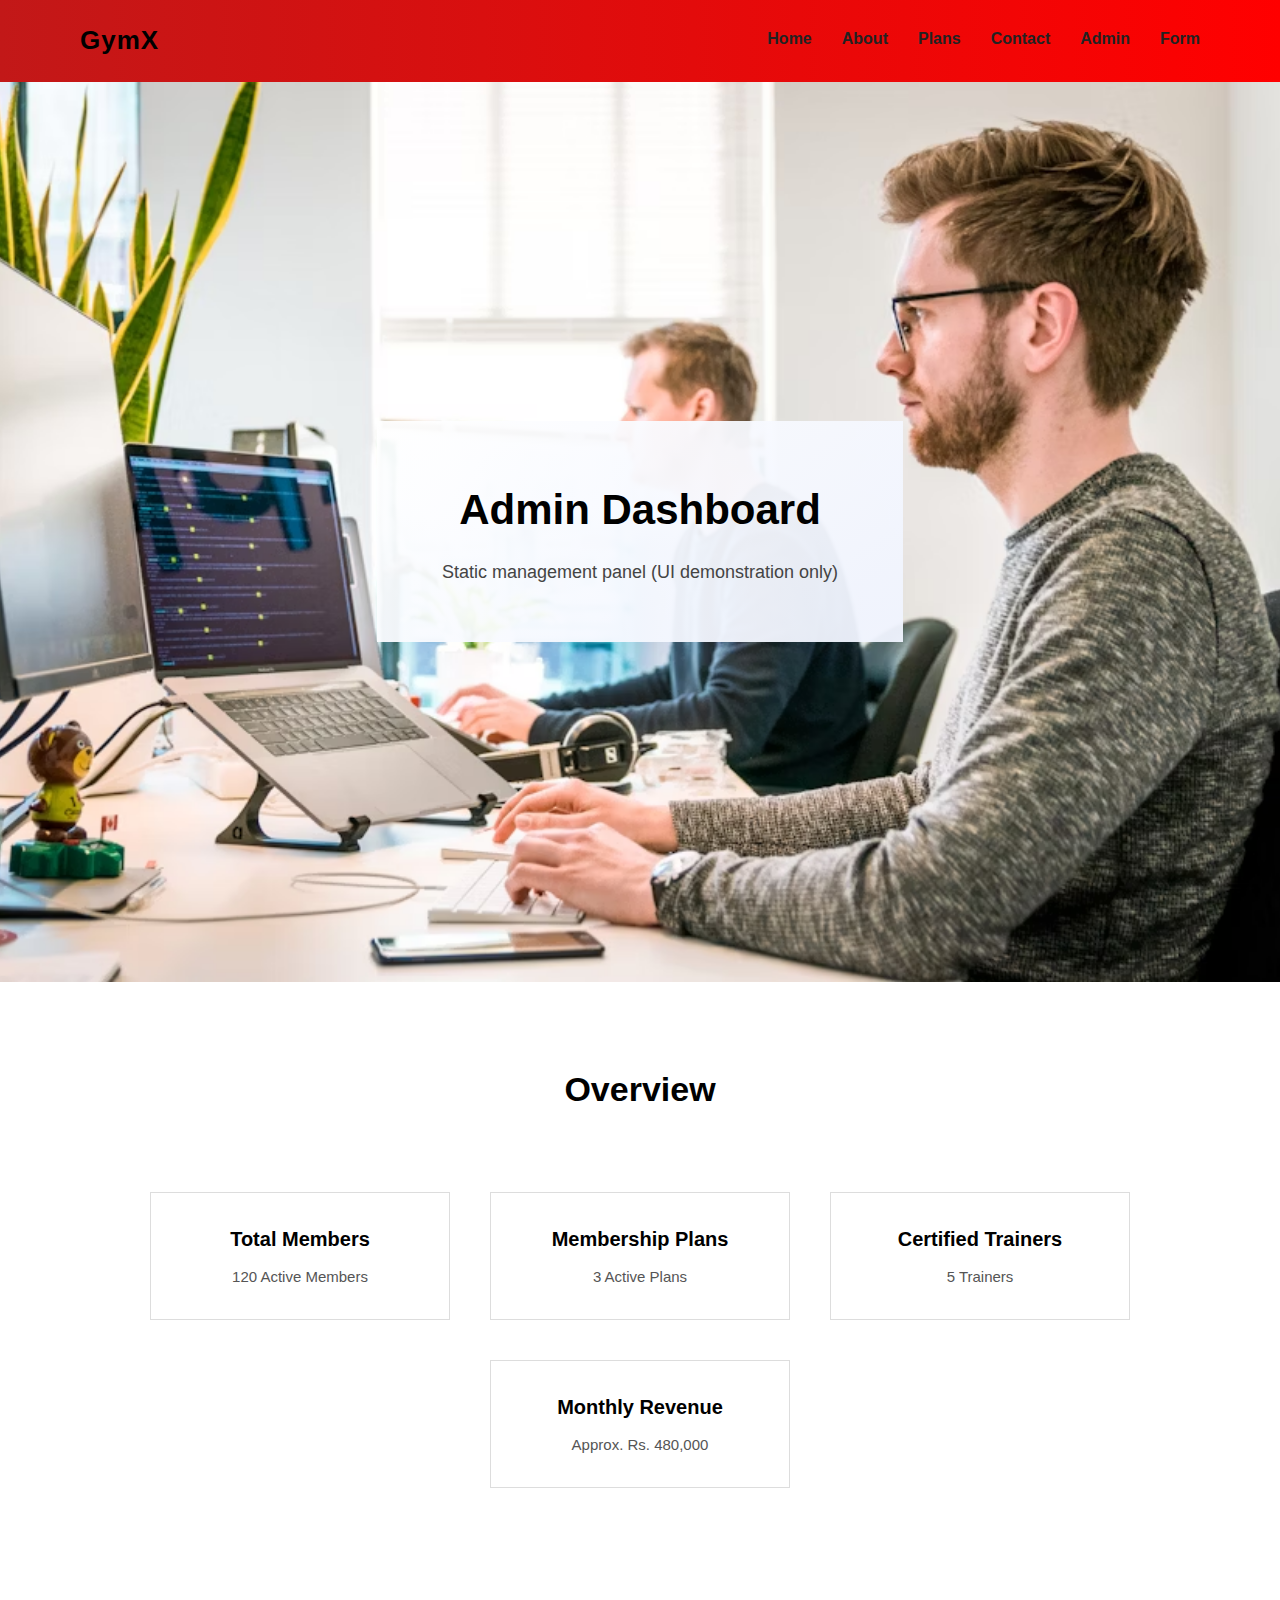
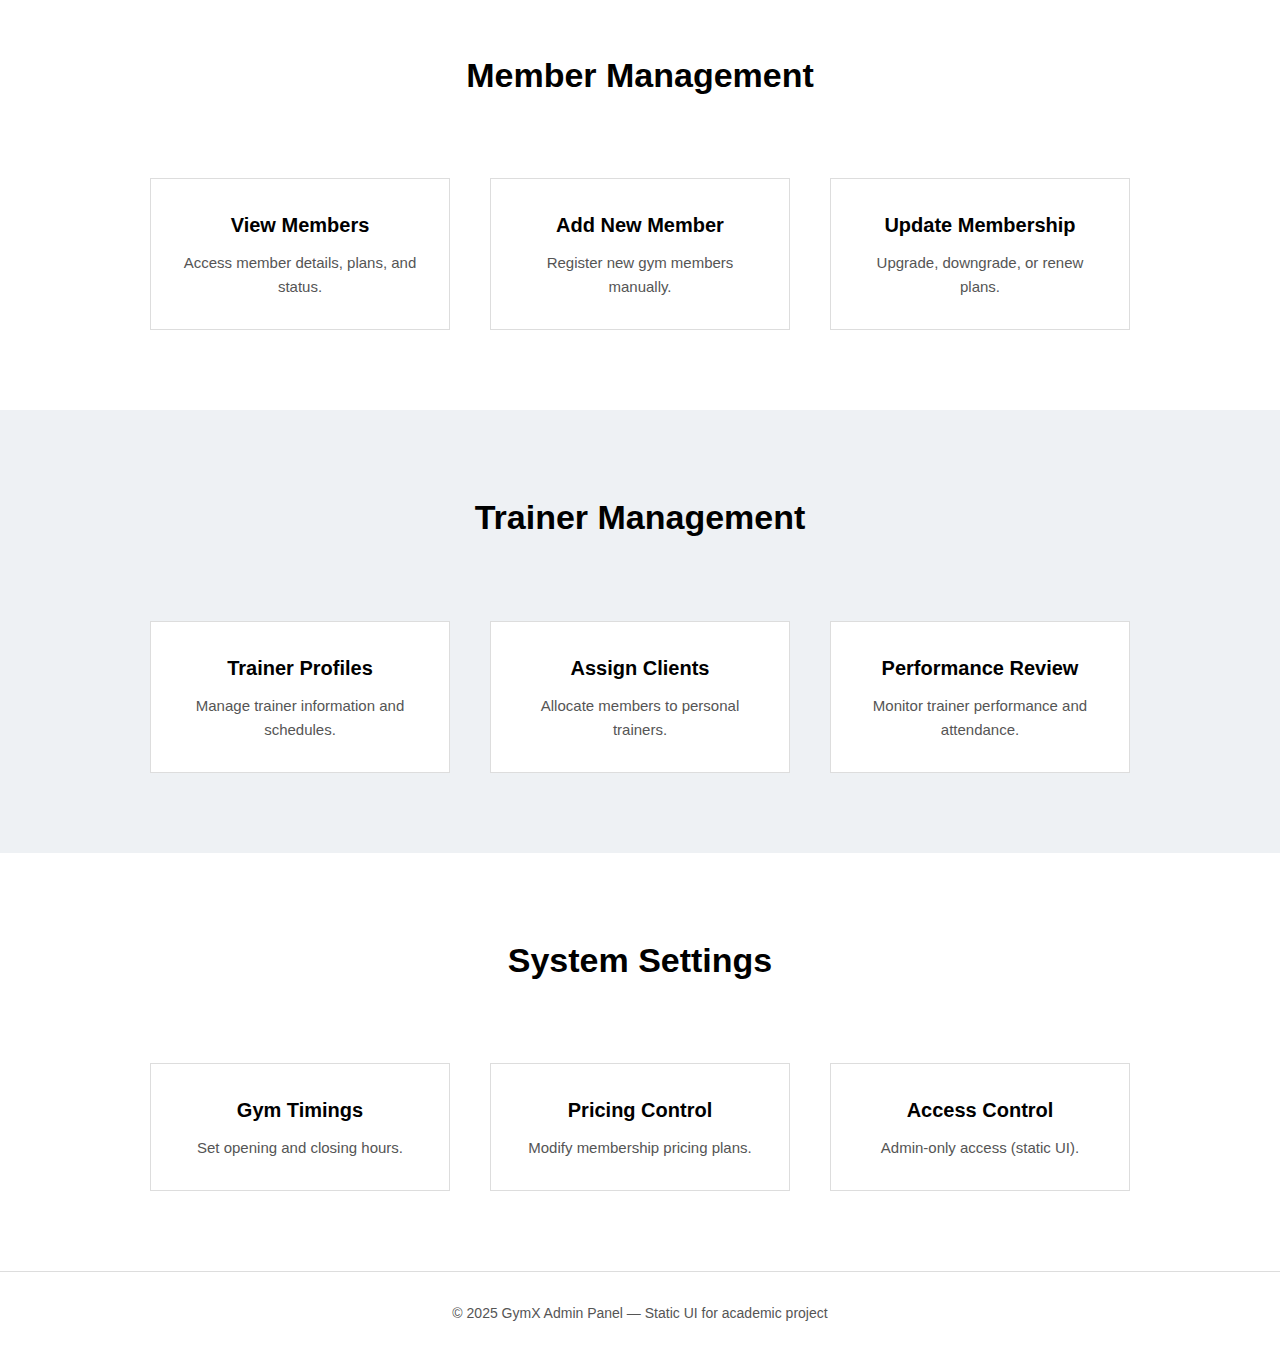
<file: admin.html>
<!DOCTYPE html>
<html lang="en">

<head>
    <meta charset="UTF-8">
    <title>GymX | Admin</title>
    <link rel="stylesheet" href="style.css">
</head>

<body>

    <!-- NAVBAR -->
    <nav class="navbar">
        <div class="logo">GymX</div>
        <div class="links">
            <a href="index.html">Home</a>
            <a href="about.html">About</a>
            <a href="plans.html">Plans</a>
            <a href="contact.html">Contact</a>
            <a href="admin.html">Admin</a>
              <a href="form.html">Form</a>
        </div>
    </nav>

    <!-- HERO -->
    <section class="hero"
        style=" height: 100vh; width: 100vw; background-image:url('images/photo-1551434678-e076c223a692.avif')">
        <div class="hero-content">
            <h1>Admin Dashboard</h1>
            <p>Static management panel (UI demonstration only)</p>
        </div>
    </section>

    <!-- OVERVIEW STATS -->
    <section class="section admin-section">

        <h2 class="section-title">Overview</h2>

        <div class="cards">
            <div class="card">
                <h3>Total Members</h3>
                <p>120 Active Members</p>
            </div>

            <div class="card">
                <h3>Membership Plans</h3>
                <p>3 Active Plans</p>
            </div>

            <div class="card">
                <h3>Certified Trainers</h3>
                <p>5 Trainers</p>
            </div>

            <div class="card">
                <h3>Monthly Revenue</h3>
                <p>Approx. Rs. 480,000</p>
            </div>
        </div>
    </section>

    <!-- MEMBER MANAGEMENT -->
    <section class="section">
        <h2 class="section-title">Member Management</h2>

        <div class="cards">
            <div class="card">
                <h3>View Members</h3>
                <p>Access member details, plans, and status.</p>
            </div>

            <div class="card">
                <h3>Add New Member</h3>
                <p>Register new gym members manually.</p>
            </div>

            <div class="card">
                <h3>Update Membership</h3>
                <p>Upgrade, downgrade, or renew plans.</p>
            </div>
        </div>
    </section>

    <!-- TRAINER MANAGEMENT -->
    <section class="section light">
        <h2 class="section-title">Trainer Management</h2>

        <div class="cards">
            <div class="card">
                <h3>Trainer Profiles</h3>
                <p>Manage trainer information and schedules.</p>
            </div>

            <div class="card">
                <h3>Assign Clients</h3>
                <p>Allocate members to personal trainers.</p>
            </div>

            <div class="card">
                <h3>Performance Review</h3>
                <p>Monitor trainer performance and attendance.</p>
            </div>
        </div>
    </section>

    <!-- SYSTEM SETTINGS -->
    <section class="section">
        <h2 class="section-title">System Settings</h2>

        <div class="cards">
            <div class="card">
                <h3>Gym Timings</h3>
                <p>Set opening and closing hours.</p>
            </div>

            <div class="card">
                <h3>Pricing Control</h3>
                <p>Modify membership pricing plans.</p>
            </div>

            <div class="card">
                <h3>Access Control</h3>
                <p>Admin-only access (static UI).</p>
            </div>
        </div>
    </section>

    <!-- FOOTER -->
    <footer>
        <p>© 2025 GymX Admin Panel — Static UI for academic project</p>
    </footer>

</body>

</html>
</file>
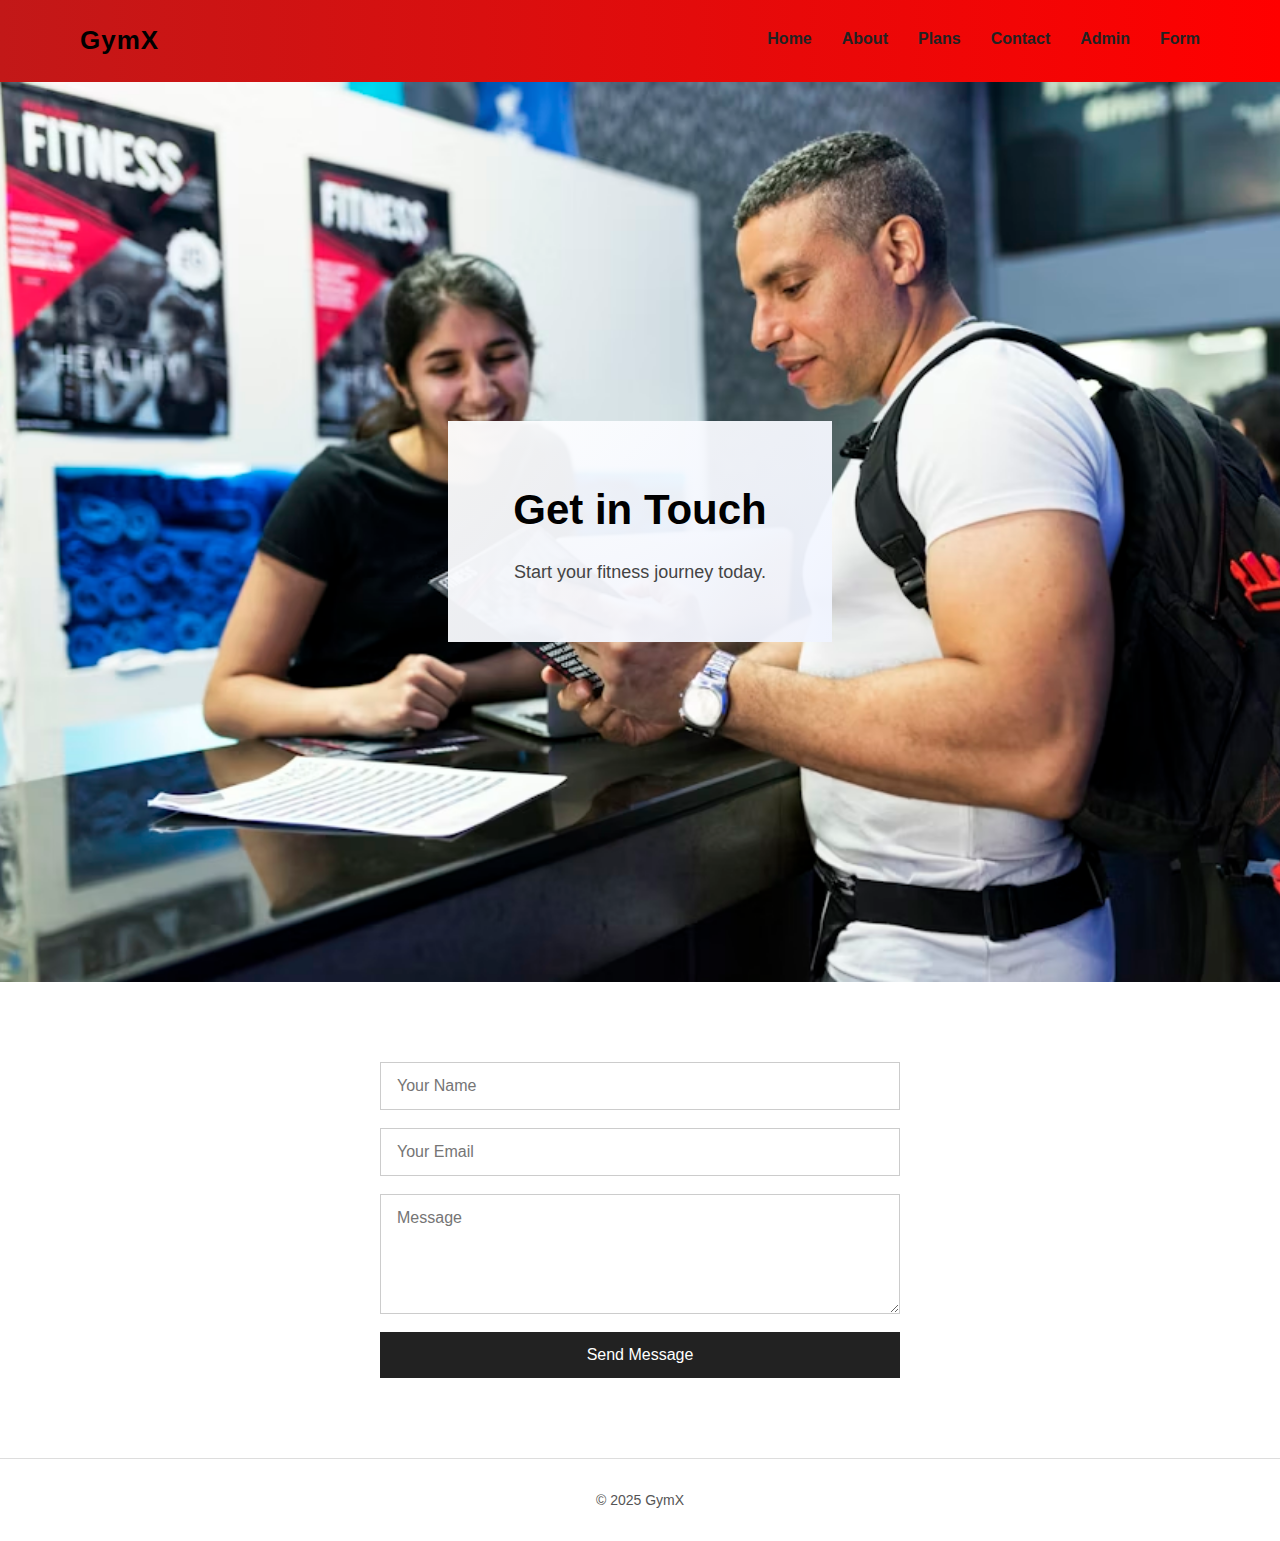
<file: contact.html>
<!DOCTYPE html>
<html lang="en">

<head>
    <meta charset="UTF-8">
    <title>GymX | Contact</title>
    <link rel="stylesheet" href="style.css">
</head>

<body>

    <nav class="navbar">
        <div class="logo">GymX</div>
        <div class="links">
            <a href="index.html">Home</a>
            <a href="about.html">About</a>
            <a href="plans.html">Plans</a>
            <a href="contact.html">Contact</a>
            <a href="admin.html">Admin</a>
              <a href="form.html">Form</a>
        </div>
    </nav>

    <section class="hero" style=" height: 100vh; width: 100vw; background-image:url('images/reception.avif')">
        <div class="hero-content">
            <h1>Get in Touch</h1>
            <p>Start your fitness journey today.</p>
        </div>
    </section>

    <section class="section">
        <form>
            <input type="text" placeholder="Your Name">
            <input type="email" placeholder="Your Email">
            <textarea rows="5" placeholder="Message"></textarea>
            <button>Send Message</button>
        </form>
    </section>

    <footer>
        <p>© 2025 GymX</p>
    </footer>

</body>

</html>
</file>
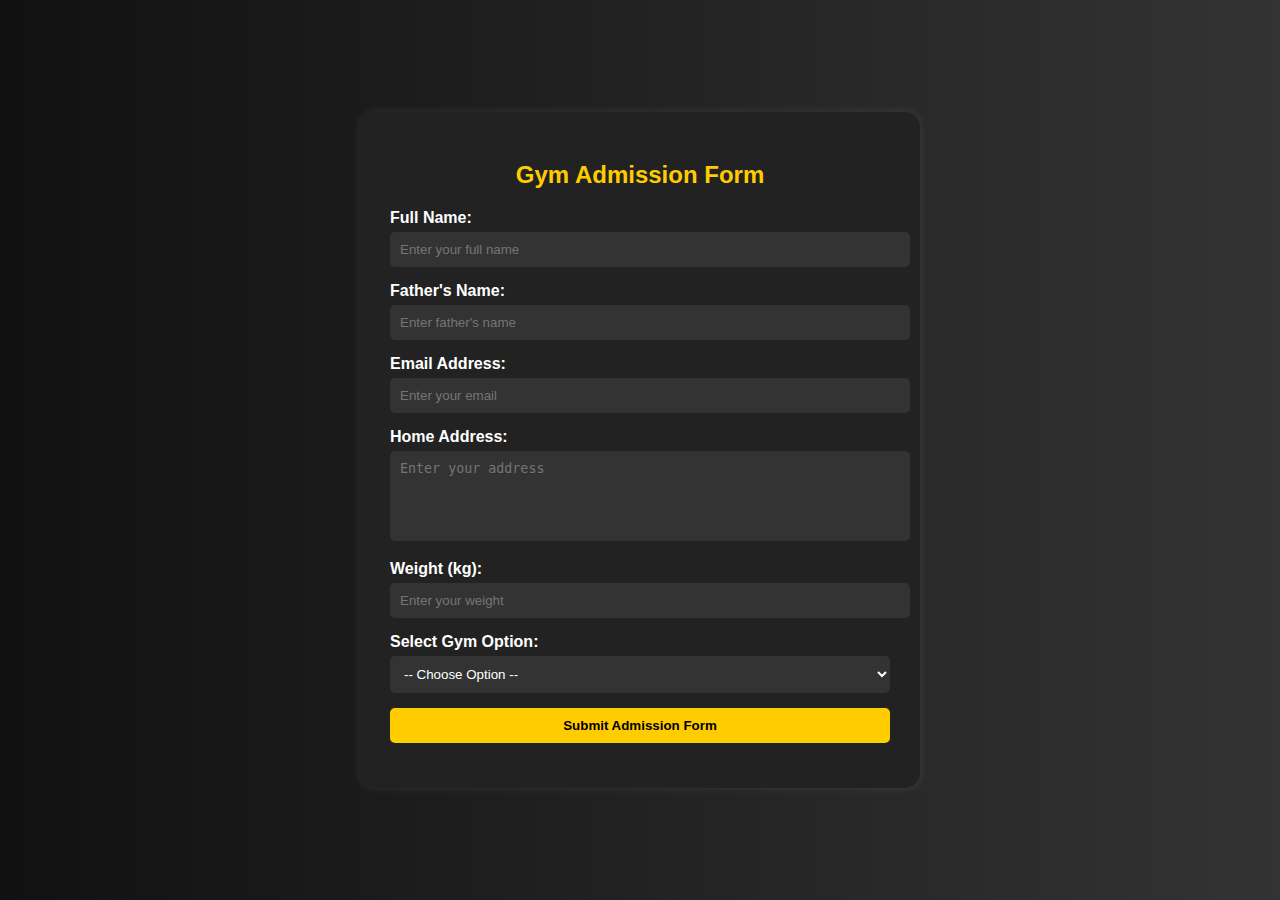
<file: form.html>
<!DOCTYPE html>
<html lang="en">
<head>
  <meta charset="UTF-8">
  <meta name="viewport" content="width=device-width, initial-scale=1.0">
  <title>Gym Admission Form</title>
  <style>
    body {
      font-family: Arial, sans-serif;
      background: linear-gradient(to right, #111, #333);
      color: white;
      display: flex;
      justify-content: center;
      align-items: center;
      min-height: 100vh;
      margin: 0;
    }

    .form-container {
      background: #222;
      padding: 30px;
      border-radius: 15px;
      box-shadow: 0 0 10px rgba(255, 255, 255, 0.1);
      width: 90%;
      max-width: 500px;
    }

    .form-container h2 {
      text-align: center;
      color: #ffcc00;
      margin-bottom: 20px;
    }

    label {
      display: block;
      margin-bottom: 5px;
      font-weight: bold;
    }

    input, select, textarea {
      width: 100%;
      padding: 10px;
      margin-bottom: 15px;
      border: none;
      border-radius: 5px;
      background: #333;
      color: white;
    }

    textarea {
      resize: none;
      height: 70px;
    }

    input[type="submit"] {
      background-color: #ffcc00;
      color: black;
      font-weight: bold;
      cursor: pointer;
      transition: 0.3s;
    }

    input[type="submit"]:hover {
      background-color: #ffaa00;
    }

    @media (max-width: 480px) {
      .form-container {
        padding: 20px;
      }
    }
  </style>
</head>
<body>
    

  <div class="form-container">
    <h2>Gym Admission Form</h2>
    <form>
      <label for="name">Full Name:</label>
      <input type="text" id="name" name="name" placeholder="Enter your full name" required>

      <label for="father">Father's Name:</label>
      <input type="text" id="father" name="father" placeholder="Enter father's name" required>

      <label for="email">Email Address:</label>
      <input type="email" id="email" name="email" placeholder="Enter your email" required>

      <label for="address">Home Address:</label>
      <textarea id="address" name="address" placeholder="Enter your address" required></textarea>

      <label for="weight">Weight (kg):</label>
      <input type="number" id="weight" name="weight" placeholder="Enter your weight" required>

      <label for="gym-option">Select Gym Option:</label>
      <select id="gym-option" name="gym-option" required>
        <option value="">-- Choose Option --</option>
        <option value="bodybuilding">Body Building</option>
        <option value="cardio">Cardio Training</option>
        <option value="crossfit">CrossFit</option>
        <option value="weightlifting">Weight Lifting</option>
        <option value="yoga">Yoga & Stretching</option>
      </select>

      <input type="submit" value="Submit Admission Form">
    </form>
  </div>

</body>
</html>
</file>
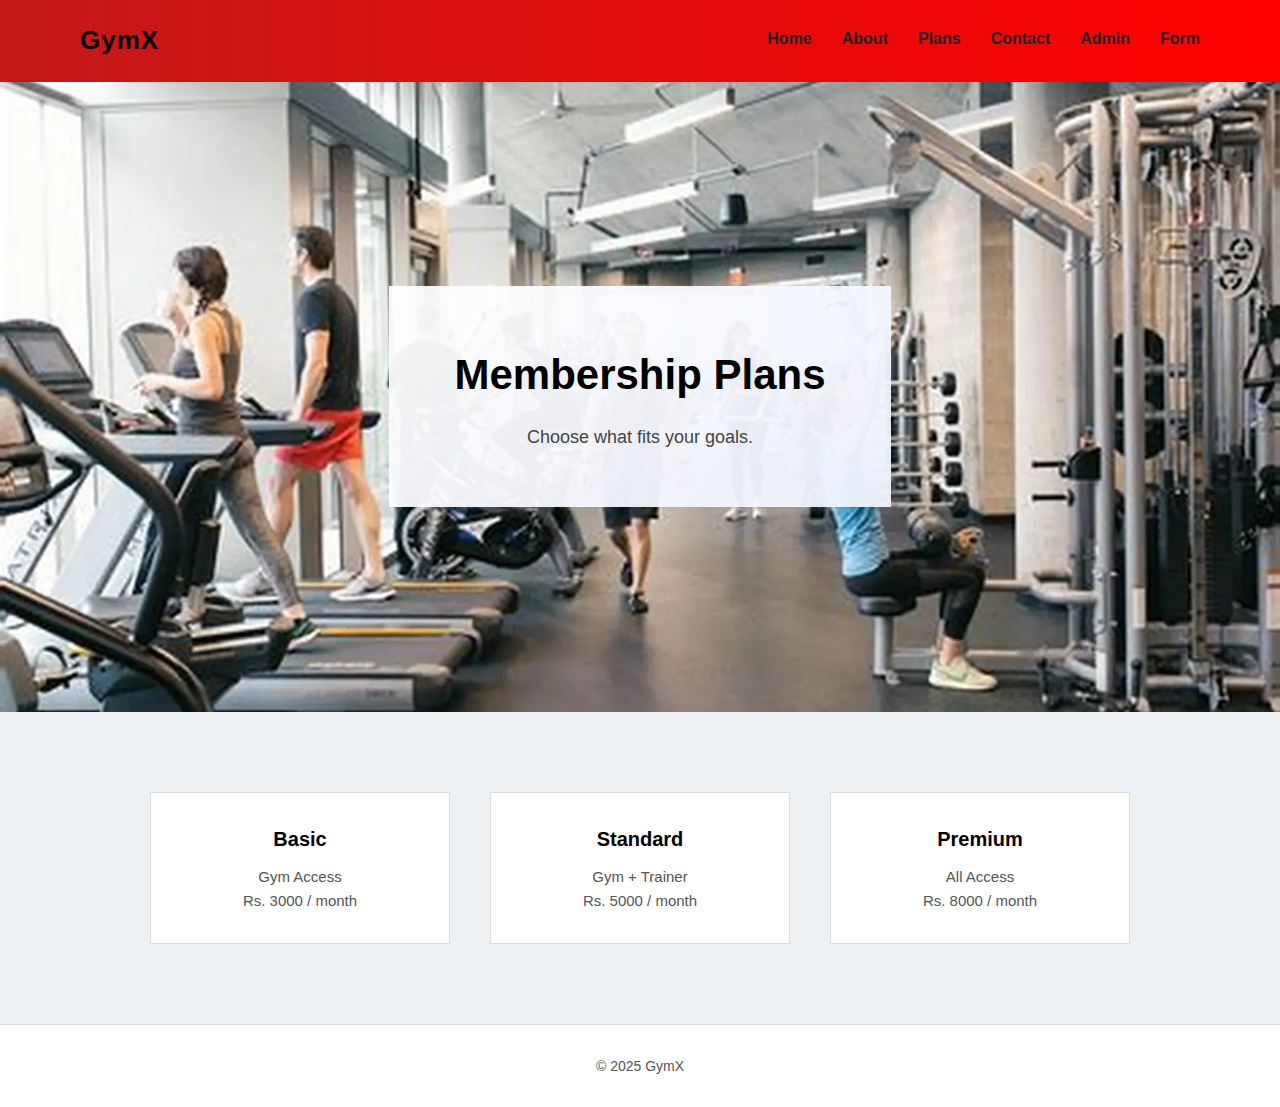
<file: plans.html>
<!DOCTYPE html>
<html lang="en">

<head>
    <meta charset="UTF-8">
    <title>GymX | Plans</title>
    <link rel="stylesheet" href="style.css">
</head>

<body>

    <nav class="navbar">
        <div class="logo">GymX</div>
        <div class="links">
            <a href="index.html">Home</a>
            <a href="about.html">About</a>
            <a href="plans.html">Plans</a>
            <a href="contact.html">Contact</a>
            <a href="admin.html">Admin</a>
              <a href="form.html">Form</a>
        </div>
    </nav>

    <section class="hero" style="background-image:url('images/training\ center.webp')">
        <div class="hero-content">
            <h1>Membership Plans</h1>
            <p>Choose what fits your goals.</p>
        </div>
    </section>

    <section class="section light">
        <div class="cards">
            <div class="card">
                <h3>Basic</h3>
                <p>Gym Access</p>
                <p>Rs. 3000 / month</p>
            </div>

            <div class="card">
                <h3>Standard</h3>
                <p>Gym + Trainer</p>
                <p>Rs. 5000 / month</p>
            </div>

            <div class="card">
                <h3>Premium</h3>
                <p>All Access</p>
                <p>Rs. 8000 / month</p>
            </div>
        </div>
    </section>

    <footer>
        <p>© 2025 GymX</p>
    </footer>

</body>

</html>
</file>
<file: style.css>
/* RESET */
* {
  margin: 0;
  padding: 0;
  box-sizing: border-box;
  font-family: Arial, Helvetica, sans-serif;
}

:root {
  --accent: gray
  --accent-light: #e0e7ff;
}

/* BODY */
body {
  background-color: gray
  color: #222;
  line-height: 1.6;
}

.navbar {
    background: linear-gradient(90deg, #c21818, #ff0000);
}

/* NAVBAR */
.navbar {
  display: flex;
  justify-content: space-between;
  align-items: center;
  padding: 20px 80px;
  background-color:gray
  border-bottom: 1px solid #ddd;
}

.logo {
  font-size: 26px;
  font-weight: bold;
  letter-spacing: 1px;
}

.links {
  display: flex;
  gap: 30px;
}

.links a {
  text-decoration: none;
  color: #222;
  font-weight: 600;
  padding-bottom: 4px;
}

.links a:hover {
  border-bottom: 2px solid #222;
}

/* HERO SECTION */
.hero {
  height: 70vh;
  display: flex;
  justify-content: center;
  align-items: center;
  background-size: cover;
  background-position: center;
}

.hero-content {
  background: linear-gradient(
    135deg,
    rgba(255, 255, 255, 0.95),
    rgba(240, 244, 255, 0.95)
  );
  padding: 55px 65px;
  max-width: 760px;
  text-align: center;
  border-left: 6px solid var(--accent);
}

.hero-content h1 {
  font-size: 42px;
  margin-bottom: 15px;
}

.hero-content p {
  font-size: 18px;
  color: #444;
}

/* SECTION BASE */
.section {
  padding: 80px;
  background-color: #ffffff;
}

.section.light {
  background-color: #eef1f4;
}

.section-title {
  text-align: center;
  font-size: 34px;
  margin-bottom: 60px;
  position: relative;
}

.section-title::after {
  content: "";
  width: 60px;
  height: 4px;
  background-color: var(--accent);
  display: block;
  margin: 12px auto 0;
}

/* CARDS */
.cards {
  display: flex;
  justify-content: center;
  gap: 40px;
  flex-wrap: wrap;
}

.card {
  width: 300px;
  background-color: #ffffff;
  border: 1px solid #ddd;
  padding: 30px 25px;
  text-align: center;
  position: relative;
}

.card::before {
  content: "";
  position: absolute;
  top: 0;
  left: 0;
  height: 5px;
  width: 100%;
  background-color: var(--accent);
}

.card img {
  width: 100%;
  height: 180px;
  object-fit: cover;
  margin-bottom: 15px;
}

.card h3 {
  font-size: 20px;
  margin-bottom: 10px;
}

.card p {
  font-size: 15px;
  color: #555;
}

/* SPLIT LAYOUT (ABOUT PAGE) */
.split {
  display: flex;
  align-items: center;
  gap: 60px;
}

.split img {
  width: 50%;
  height: 350px;
  object-fit: cover;
}

.split div {
  width: 50%;
}

.split h2 {
  font-size: 30px;
  margin-bottom: 15px;
}

.split p {
  font-size: 16px;
  color: #444;
}

/* FORM (CONTACT PAGE) */
form {
  max-width: 520px;
  margin: auto;
  display: flex;
  flex-direction: column;
  gap: 18px;
}

input,
textarea {
  padding: 14px 16px;
  font-size: 16px;
  border: 1px solid #ccc;
  outline: none;
}

input:focus,
textarea:focus {
  border-color: #222;
}

button {
  padding: 14px;
  font-size: 16px;
  background-color: #222;
  color: #ffffff;
  border: none;
  cursor: pointer;
}

button:hover {
  background-color: #000;
}

/* FOOTER */
footer {
  background-color: #ffffff;
  border-top: 1px solid #ddd;
  padding: 30px;
  text-align: center;
  font-size: 14px;
  color: #555;
}
</file>
